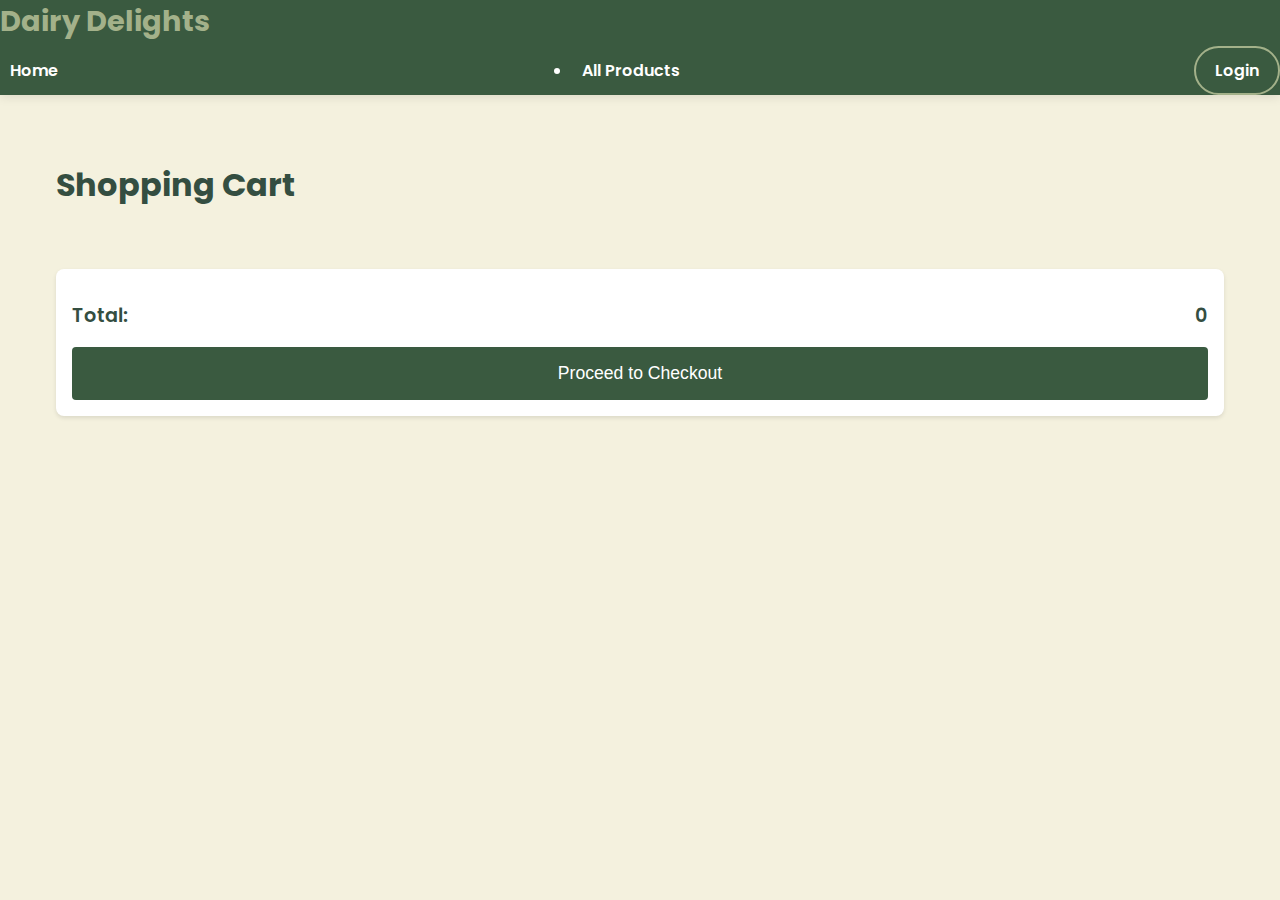
<file: cart.html>
<!DOCTYPE html>
<html lang="en">
<head>
    <meta charset="UTF-8">
    <meta name="viewport" content="width=device-width, initial-scale=1.0">
    <title>Shopping Cart - Dairy Delights</title>
    <link rel="stylesheet" href="styles.css">
    <link href="https://fonts.googleapis.com/css2?family=Poppins:wght@300;400;600&display=swap" rel="stylesheet">
    <link rel="stylesheet" href="https://cdnjs.cloudflare.com/ajax/libs/font-awesome/5.15.3/css/all.min.css">
</head>
<body>
    <header>
        <h1>
            <!-- <i class="fas fa-leaf"></i> -->
            <a href="index.html" class="site-title">Dairy Delights</a>
        </h1>
        
        <nav class="navbar">
            <ul class="nav-links">
                <li><a href="index.html">Home</a></li>
                <li><a href="products.html">All Products</a></li>
                <!-- <li><a href="index.html#about">About</a></li>
                <li><a href="index.html#contact">Contact</a></li> -->
                <div class="nav-right">
                    <!-- <li><a href="cart.html" class="cart-link">
                        <i class="fas fa-shopping-cart"></i>Cart
                        <span id="cart-count">0</span>
                    </a></li> -->
                    <li id="dashboardLink" style="display: none;"><a href="dashboard.html">Dashboard</a></li>
                    <li id="userSection">
                        <span id="userName" style="display: none;"></span>
                        <a href="login.html" id="loginLink">Login</a>
                        <a href="#" id="logoutLink" style="display: none;">Logout</a>
                    </li>
                </div>
            </ul>
        </nav>
    </header>

    <main>
        <section class="cart-section">
            <h2>Shopping Cart</h2>
            <div id="cart-items"></div>
            <div class="cart-summary">
                <div class="total">
                    <span>Total:</span>
                    <span id="cart-total">₹0.00</span>
                </div>
                <button id="checkout-btn" class="btn btn-primary" onclick="proceedToCheckout()">Proceed to Checkout</button>
            </div>
        </section>
    </main>

    <div id="notification" class="notification"></div>
    <div id="login-prompt" class="modal">
        <div class="modal-content">
            <h2>Login Required</h2>
            <p>Please login or register to proceed with checkout.</p>
            <div class="modal-buttons">
                <a href="login.html" class="btn">Login</a>
                <a href="register.html" class="btn">Register</a>
                <button class="btn btn-secondary" onclick="closeLoginPrompt()">Cancel</button>
            </div>
        </div>
    </div>

    <script src="script.js"></script>
    <script src="auth.js"></script>
    <script>
        function proceedToCheckout() {
            const user = JSON.parse(localStorage.getItem('user'));
            if (!user) {
                // Show login prompt if user is not logged in
                document.getElementById('login-prompt').style.display = 'block';
            } else {
                // Proceed to checkout if user is logged in
                window.location.href = 'checkout.html';
            }
        }

        function closeLoginPrompt() {
            document.getElementById('login-prompt').style.display = 'none';
        }

        // Close modal when clicking outside
        window.onclick = function(event) {
            const modal = document.getElementById('login-prompt');
            if (event.target == modal) {
                modal.style.display = 'none';
            }
        }
    </script>
</body>
</html>
</file>
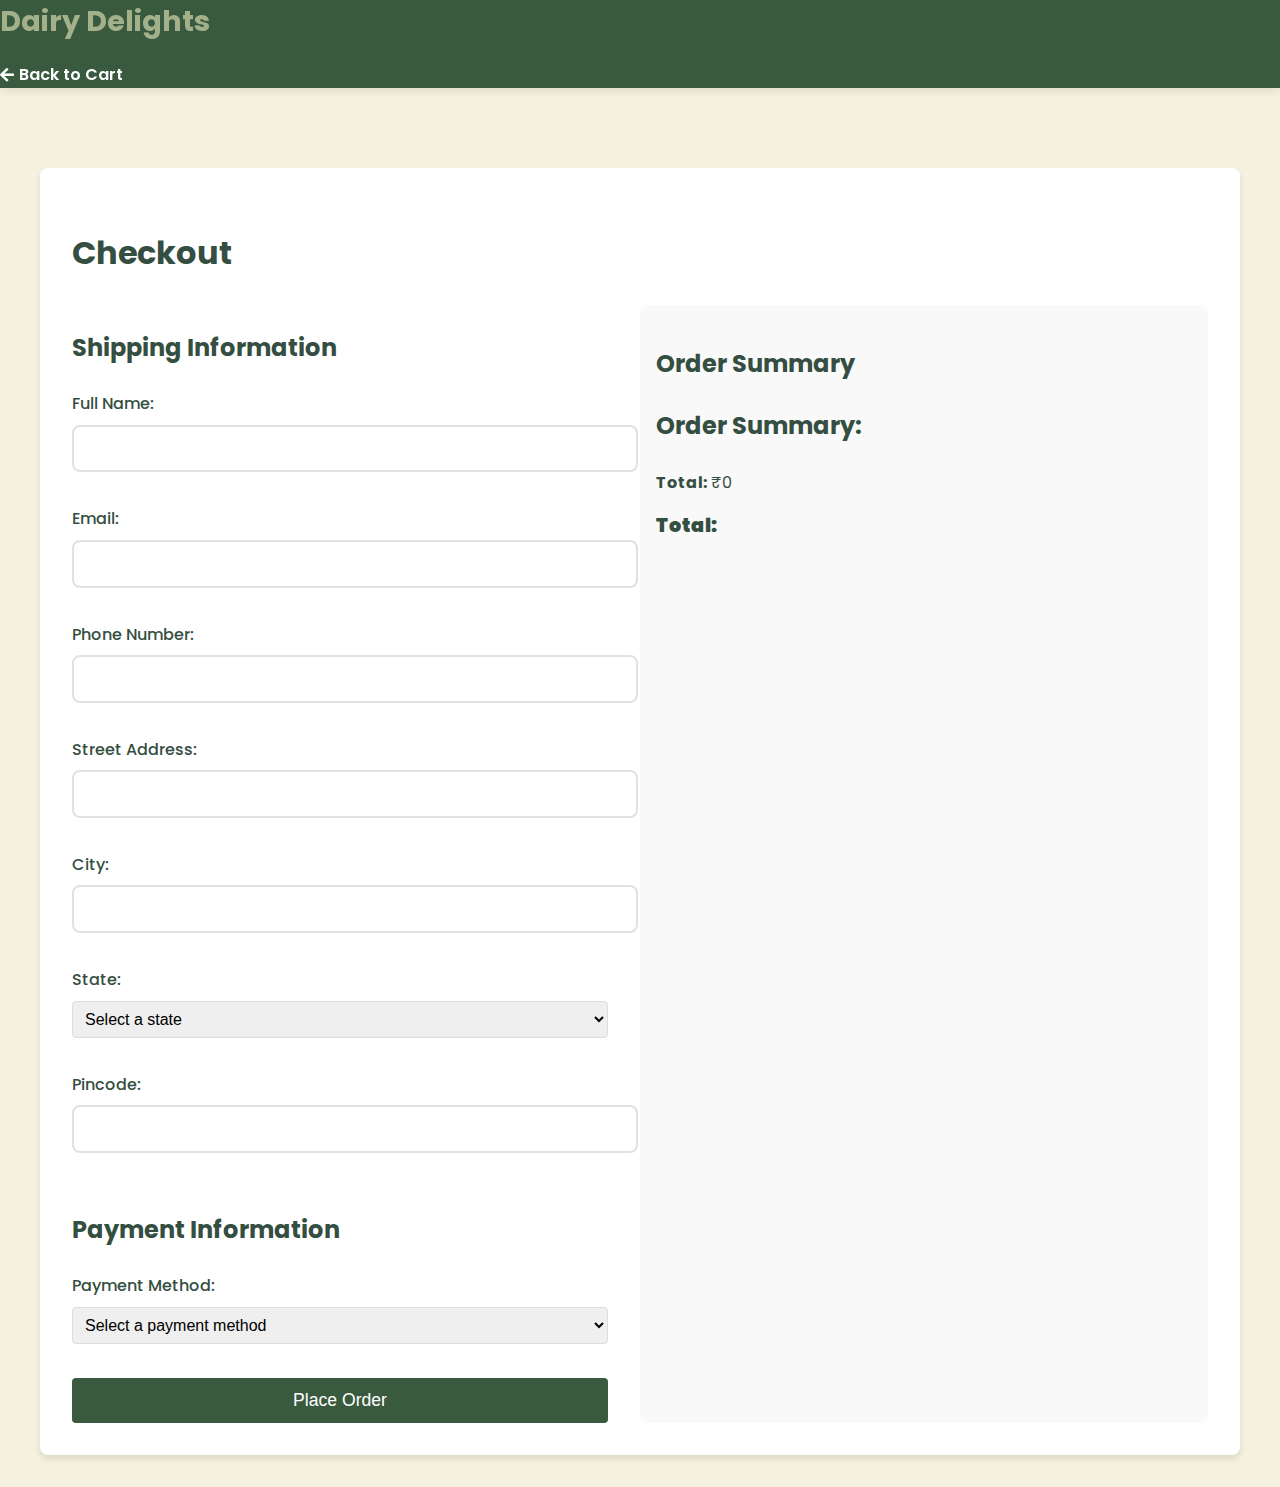
<file: checkout.html>
<!DOCTYPE html>
<html lang="en">
<head>
    <meta charset="UTF-8">
    <meta name="viewport" content="width=device-width, initial-scale=1.0">
    <title>Checkout - Dairy Delights</title>
    <link rel="stylesheet" href="styles.css">
    <link href="https://fonts.googleapis.com/css2?family=Poppins:wght@300;400;600&display=swap" rel="stylesheet">
    <link rel="stylesheet" href="https://cdnjs.cloudflare.com/ajax/libs/font-awesome/5.15.3/css/all.min.css">
</head>
<body>
    <header>
        <h1>
            <!-- <i class="fas fa-leaf"></i> -->
            <a href="index.html" class="site-title">Dairy Delights</a>
        </h1>

        <nav>
            <ul>
                <li><a href="cart.html" class="back-btn"><i class="fas fa-arrow-left"></i> Back to Cart</a></li>
            </ul>
        </nav>
    </header>

    <main>
        <section id="checkout" class="checkout-section">
            <h2>Checkout</h2>
            <div class="checkout-container">
                <div class="checkout-form">
                    <form id="checkout-form">
                        <h3>Shipping Information</h3>
                        <div class="form-group">
                            <label for="name">Full Name:</label>
                            <input type="text" id="name" required>
                        </div>
                        <div class="form-group">
                            <label for="email">Email:</label>
                            <input type="email" id="email" required>
                        </div>
                        <div class="form-group">
                            <label for="phone">Phone Number:</label>
                            <input type="tel" id="phone" required>
                        </div>
                        <div class="form-group">
                            <label for="street">Street Address:</label>
                            <input type="text" id="street" required>
                        </div>
                        <div class="form-group">
                            <label for="city">City:</label>
                            <input type="text" id="city" required>
                        </div>
                        <div class="form-group">
                            <label for="state">State:</label>
                            <select id="state" required>
                                <option value="">Select a state</option>
                                <option value="Andhra Pradesh">Andhra Pradesh</option>
                                <option value="Arunachal Pradesh">Arunachal Pradesh</option>
                                <option value="Assam">Assam</option>
                                <option value="Bihar">Bihar</option>
                                <option value="Chhattisgarh">Chhattisgarh</option>
                                <option value="Goa">Goa</option>
                                <option value="Gujarat">Gujarat</option>
                                <option value="Haryana">Haryana</option>
                                <option value="Himachal Pradesh">Himachal Pradesh</option>
                                <option value="Jharkhand">Jharkhand</option>
                                <option value="Karnataka">Karnataka</option>
                                <option value="Kerala">Kerala</option>
                                <option value="Madhya Pradesh">Madhya Pradesh</option>
                                <option value="Maharashtra">Maharashtra</option>
                                <option value="Manipur">Manipur</option>
                                <option value="Meghalaya">Meghalaya</option>
                                <option value="Mizoram">Mizoram</option>
                                <option value="Nagaland">Nagaland</option>
                                <option value="Odisha">Odisha</option>
                                <option value="Punjab">Punjab</option>
                                <option value="Rajasthan">Rajasthan</option>
                                <option value="Sikkim">Sikkim</option>
                                <option value="Tamil Nadu">Tamil Nadu</option>
                                <option value="Telangana">Telangana</option>
                                <option value="Tripura">Tripura</option>
                                <option value="Uttar Pradesh">Uttar Pradesh</option>
                                <option value="Uttarakhand">Uttarakhand</option>
                                <option value="West Bengal">West Bengal</option>
                            </select>
                        </div>
                        <div class="form-group">
                            <label for="pincode">Pincode:</label>
                            <input type="text" id="pincode" required>
                        </div>
                        <h3>Payment Information</h3>
                        <div class="form-group">
                            <label for="payment">Payment Method:</label>
                            <select id="payment" required>
                                <option value="">Select a payment method</option>
                                <option value="cod">Cash on Delivery</option>
                                <option value="card">Credit/Debit Card</option>
                                <option value="upi">UPI</option>
                                <option value="paytm">Paytm</option>
                                <option value="gpay">Google Pay</option>
                                <option value="phonepe">PhonePe</option>
                                <option value="amazonpay">Amazon Pay</option>
                            </select>
                        </div>
                        <div id="payment-details" class="form-group" style="display: none;">
                            <!-- This div will be populated dynamically based on the selected payment method -->
                        </div>
                        <button type="submit" class="btn btn-primary">Place Order</button>
                    </form>
                </div>
                <div class="order-summary">
                    <h3>Order Summary</h3>
                    <div id="order-summary"></div>
                    <div class="total">
                        <strong>Total:</strong> <span id="order-total"></span>
                    </div>
                </div>
            </div>
        </section>
    </main>

    <div id="notification" class="notification"></div>

    <script src="script.js"></script>
</body>
</html>
</file>
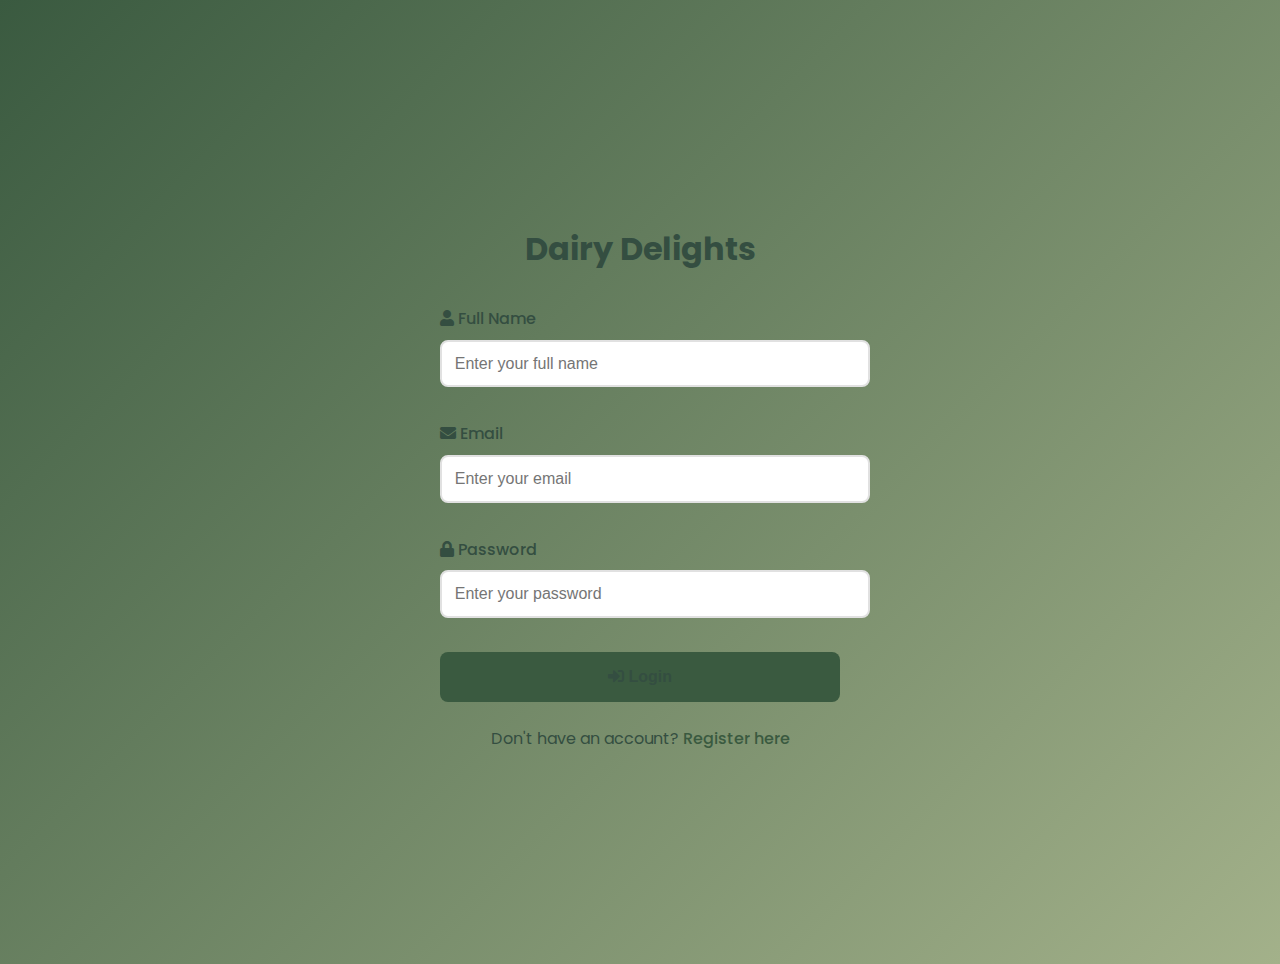
<file: dashboard.html>
<!DOCTYPE html>
<html lang="en">
<head>
    <meta charset="UTF-8">
    <meta name="viewport" content="width=device-width, initial-scale=1.0">
    <title>Dashboard - Dairy Delights</title>
    <link rel="stylesheet" href="styles.css">
    <link href="https://fonts.googleapis.com/css2?family=Poppins:wght@300;400;500;600;700&display=swap" rel="stylesheet">
    <link rel="stylesheet" href="https://cdnjs.cloudflare.com/ajax/libs/font-awesome/5.15.4/css/all.min.css">
</head>
<body>
    <header>
        <h1>
            <!-- <i class="fas fa-leaf"></i> -->
            <a href="index.html" class="site-title">Dairy Delights</a>
        </h1>
        <nav class="navbar">
            <ul class="nav-links">
                <!-- <div class="nav-left">
                    <li><a href="index.html" class="dashboard-nav-link">Home</a></li>
                    <li><a href="products.html" class="dashboard-nav-link">All Products</a></li>
                </div> -->
                <li><a href="index.html">Home</a></li>
                <li><a href="products.html">All Products</a></li>
                <div class="nav-right">
                    <li><a href="cart.html"><i class="fas fa-shopping-cart"></i> Cart </a></li>
                    <li id="dashboardLink"><a href="dashboard.html" class="active">Dashboard</a></li>
                    <li id="userSection">
                        <span id="userName"></span>
                        <a href="#" id="logoutLink">Logout</a>
                    </li>
                </div>
            </ul>
        </nav>
    </header>
    
    <main class="dashboard">
        <div class="welcome-section">
            <h1>Welcome, <span id="welcomeUserName"></span>!</h1>
        </div>
        <div class="dashboard-content">
            <div class="dashboard-card">
                <h2>Your Account Details</h2>
                <div id="userDetails"></div>
            </div>
            <!-- Add more dashboard cards as needed -->
        </div>
    </main>

    <script src="auth.js"></script>
    <script>
        // Display user details in dashboard
        document.addEventListener('DOMContentLoaded', function() {
            const user = JSON.parse(localStorage.getItem('user'));
            if (!user) {
                window.location.href = 'login.html';
                return;
            }
            
            // Update welcome message with full name
            const welcomeUserName = document.getElementById('welcomeUserName');
            if (welcomeUserName) {
                welcomeUserName.textContent = user.name;
            }

            // Update navigation username
            const userName = document.getElementById('userName');
            if (userName) {
                userName.textContent = user.name;
                userName.style.display = 'inline-block';
            }
            
            // Update user details section
            const userDetails = document.getElementById('userDetails');
            if (userDetails) {
                userDetails.innerHTML = `
                    <p><strong>Name:</strong> ${user.name}</p>
                    <p><strong>Email:</strong> ${user.email}</p>
                `;
            }
        });
    </script>
</body>
</html>
</file>
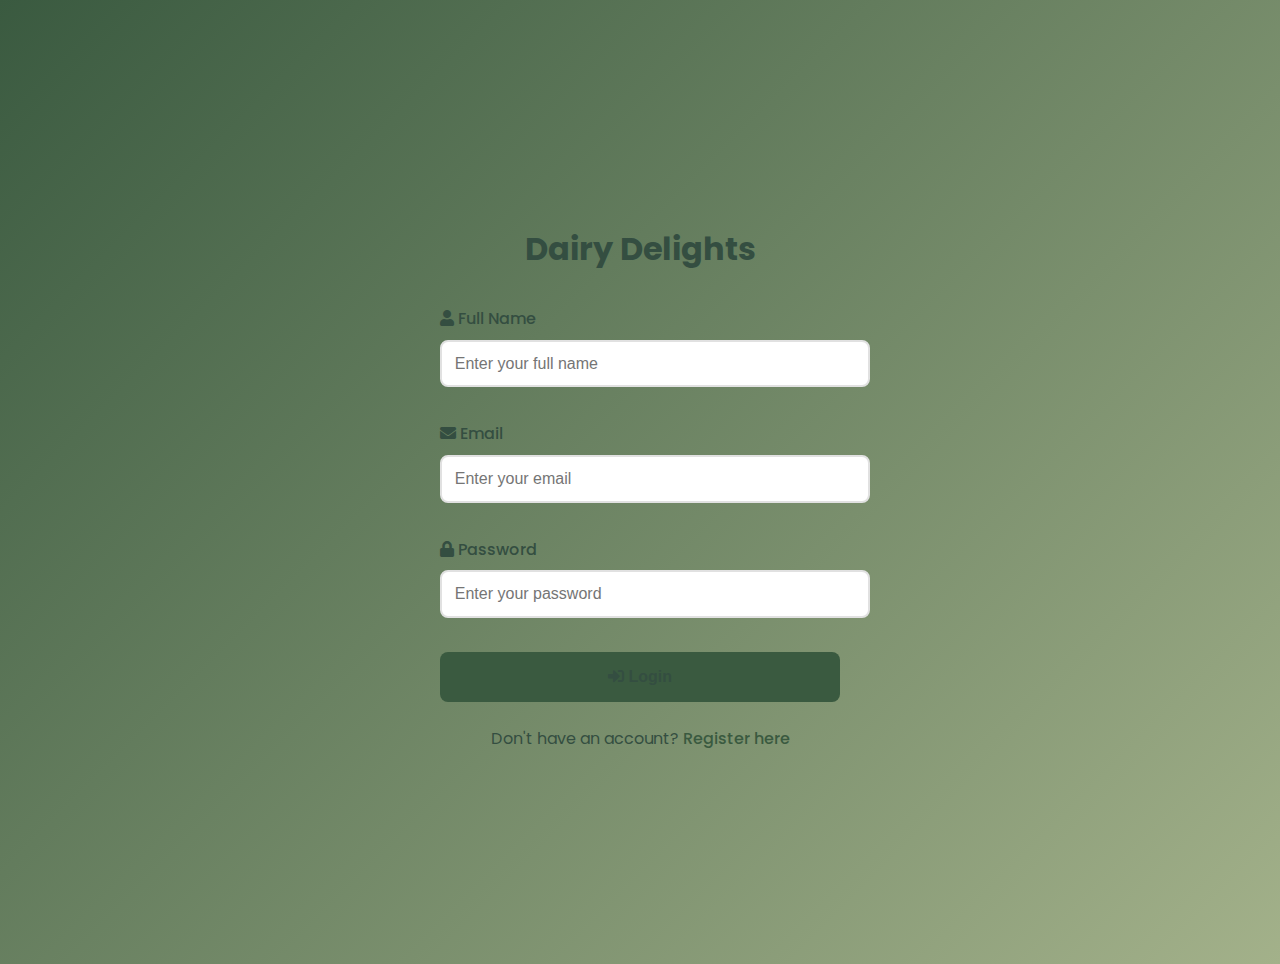
<file: login.html>
<!DOCTYPE html>
<html lang="en">
<head>
    <meta charset="UTF-8">
    <meta name="viewport" content="width=device-width, initial-scale=1.0">
    <title>Dairy Delights - Login</title>
    <link rel="stylesheet" href="styles.css">
    <link href="https://fonts.googleapis.com/css2?family=Poppins:wght@300;400;500;600;700&display=swap" rel="stylesheet">
    <link rel="stylesheet" href="https://cdnjs.cloudflare.com/ajax/libs/font-awesome/5.15.4/css/all.min.css">
</head>
<body>
    <div class="auth-container">
        <div class="auth-box">
            <h2>
                <!-- <i class="fas fa-leaf"></i> -->
                 Dairy Delights 
            </h2>
            <form id="loginForm">
                <div class="form-group">
                    <label for="name"><i class="fas fa-user"></i> Full Name</label>
                    <input type="text" id="name" required placeholder="Enter your full name">
                </div>
                <div class="form-group">
                    <label for="email"><i class="fas fa-envelope"></i> Email</label>
                    <input type="email" id="email" required placeholder="Enter your email">
                </div>
                <div class="form-group">
                    <label for="password"><i class="fas fa-lock"></i> Password</label>
                    <input type="password" id="password" required placeholder="Enter your password">
                </div>
                <button type="submit"><i class="fas fa-sign-in-alt"></i> Login</button>
            </form>
            <p>Don't have an account? <a href="register.html">Register here</a></p>
        </div>
    </div>
    <script src="auth.js"></script>
</body>
</html>
</file>
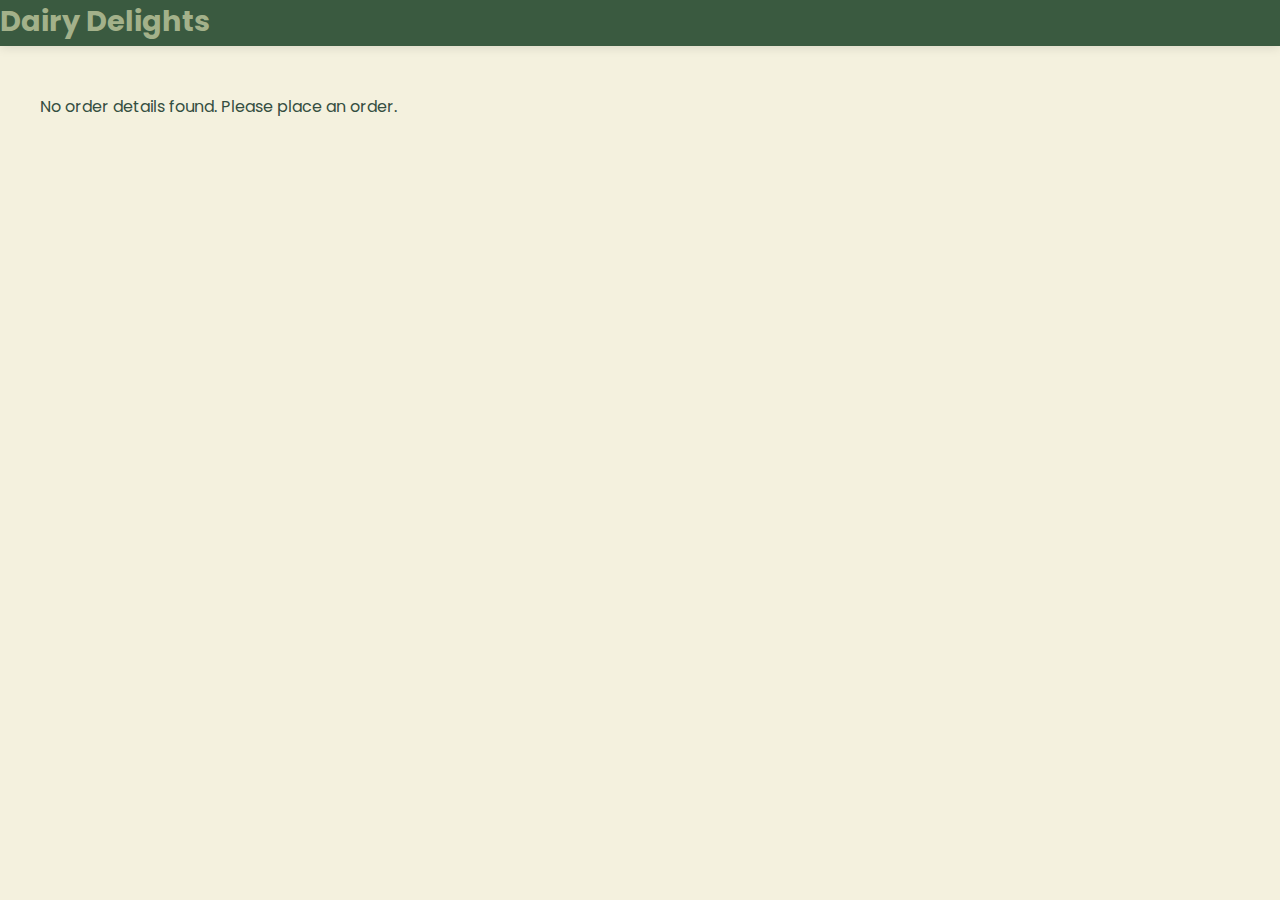
<file: order-success.html>
<!DOCTYPE html>
<html lang="en">
<head>
    <meta charset="UTF-8">
    <meta name="viewport" content="width=device-width, initial-scale=1.0">
    <title>Order Placed Successfully - Dairy Delights</title>
    <link rel="stylesheet" href="styles.css">
    <link href="https://fonts.googleapis.com/css2?family=Poppins:wght@300;400;600&display=swap" rel="stylesheet">
    <link rel="stylesheet" href="https://cdnjs.cloudflare.com/ajax/libs/font-awesome/5.15.3/css/all.min.css">
</head>
<body>
    <header>
        <h1>
            <!-- <i class="fas fa-leaf"></i> -->
            <a href="index.html" class="site-title">Dairy Delights</a>
        </h1>
    </header>

    <main>
        <section id="order-success" class="order-success-section">
            <h2>Order Placed Successfully!</h2>
            <p>Thank you for your order. Your order details are below:</p>
            <p>Order ID: <span id="order-id"></span></p>
            <div id="order-details"></div>
            <button class="btn" onclick="clearOrderAndGoHome()">Back to Home</button>
        </section>
    </main>

    <script src="script.js"></script>
</body>
</html>
</file>
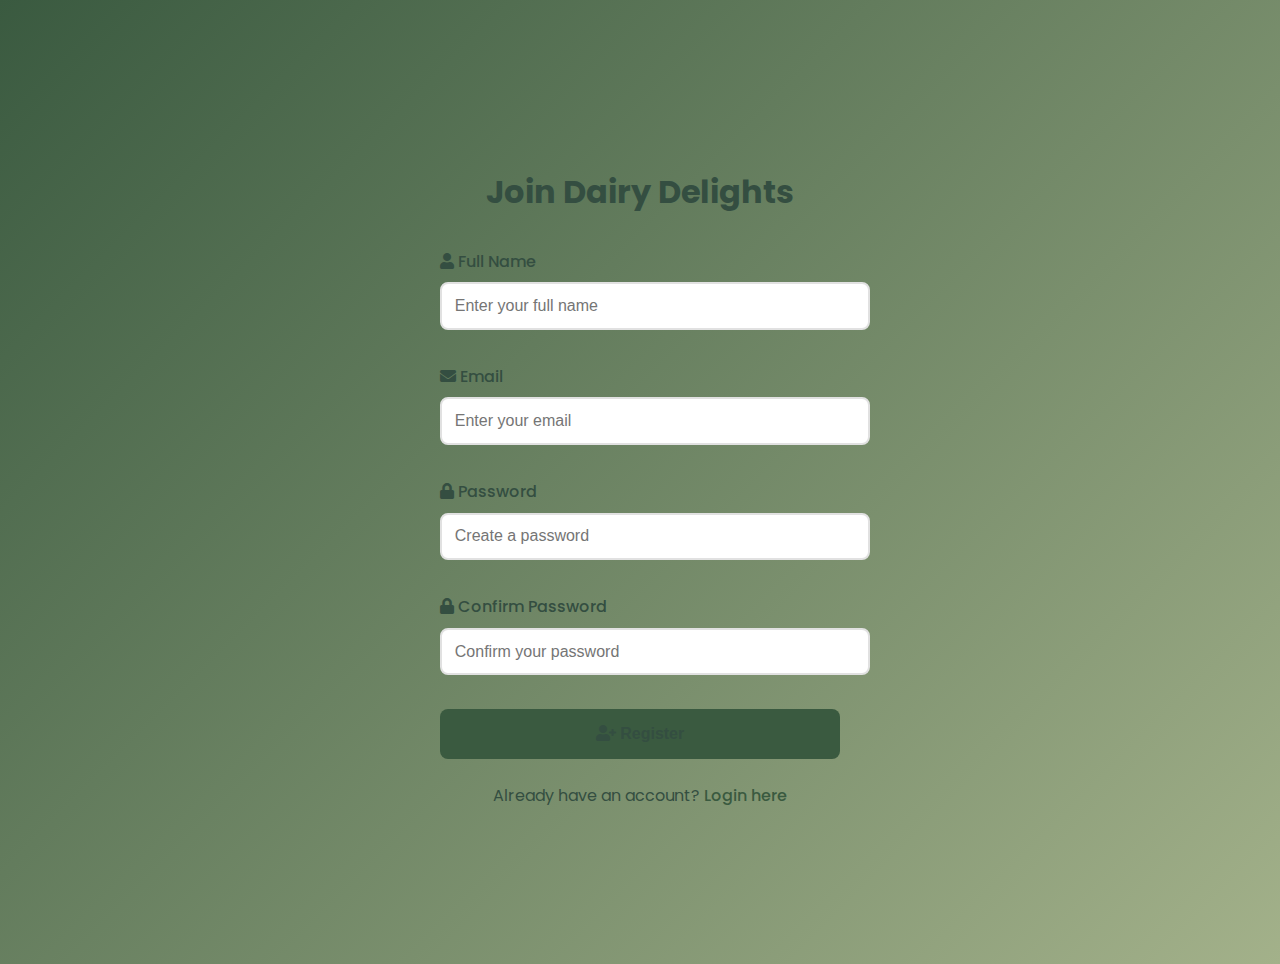
<file: register.html>
<!DOCTYPE html>
<html lang="en">
<head>
    <meta charset="UTF-8">
    <meta name="viewport" content="width=device-width, initial-scale=1.0">
    <title>Dairy Delights - Register</title>
    <link rel="stylesheet" href="styles.css">
    <link href="https://fonts.googleapis.com/css2?family=Poppins:wght@300;400;500;600;700&display=swap" rel="stylesheet">
    <link rel="stylesheet" href="https://cdnjs.cloudflare.com/ajax/libs/font-awesome/5.15.4/css/all.min.css">
</head>
<body>
    <div class="auth-container">
        <div class="auth-box">
            <h2>
                <!-- <i class="fas fa-leaf"></i> -->
                 Join Dairy Delights 
            </h2>
            <form id="registerForm">
                <div class="form-group">
                    <label for="name"><i class="fas fa-user"></i> Full Name</label>
                    <input type="text" id="name" required placeholder="Enter your full name">
                </div>
                <div class="form-group">
                    <label for="email"><i class="fas fa-envelope"></i> Email</label>
                    <input type="email" id="email" required placeholder="Enter your email">
                </div>
                <div class="form-group">
                    <label for="password"><i class="fas fa-lock"></i> Password</label>
                    <input type="password" id="password" required placeholder="Create a password">
                </div>
                <div class="form-group">
                    <label for="confirmPassword"><i class="fas fa-lock"></i> Confirm Password</label>
                    <input type="password" id="confirmPassword" required placeholder="Confirm your password">
                </div>
                <button type="submit"><i class="fas fa-user-plus"></i> Register</button>
            </form>
            <p>Already have an account? <a href="login.html">Login here</a></p>
        </div>
    </div>
    <script src="auth.js"></script>
</body>
</html>
</file>
<file: styles.css>
:root {
    --primary-color: #3a5a40;
    --secondary-color: #a3b18a;
    --background-color: #f4f1de;
    --text-color: #344e41;
    --card-background: #ffffff;
    --accent-color: #588157;
    --h1-size: clamp(1.5rem, 5vw, 2.5rem);
    --h2-size: clamp(1.25rem, 4vw, 2rem);
    --h3-size: clamp(1rem, 3vw, 1.5rem);
    --body-size: clamp(0.875rem, 2vw, 1rem);
}

body {
    font-family: 'Poppins', Arial, sans-serif;
    line-height: 1.6;
    margin: 0;
    padding: 0;
    background-color: var(--background-color);
    color: var(--text-color);
    font-size: var(--body-size);
}

header {
    position: relative;
    background-color: var(--primary-color);
    padding: 1rem;
    color: white;
}

.header-content {
    display: flex;
    justify-content: space-between;
    align-items: center;
    max-width: 1200px;
    margin: 0 auto;
}

.menu-toggle {
    display: none;
    background: none;
    border: none;
    color: white;
    font-size: 1.8rem;
    cursor: pointer;
    padding: 0.5rem;
}

#main-nav {
    display: block;
}

.nav-buttons {
    display: flex;
    align-items: center;
    gap: 1.5rem;
    margin: 0;
    padding: 0;
    list-style: none;
}

.nav-btn {
    color: white;
    text-decoration: none;
    padding: 0.5rem 1rem;
    margin-right: 0.5rem;
    border-radius: 4px;
    transition: background-color 0.3s ease;
}

.nav-btn:hover {
    background-color: var(--accent-color);
}

@media (max-width: 768px) {
    .menu-toggle {
        display: block;
    }

    #main-nav {
        display: none;
        position: fixed;
        top: 60px;
        left: 0;
        width: 100%;
        height: calc(100vh - 60px);
        background-color: var(--primary-color);
        z-index: 1000;
    }

    #main-nav.active {
        display: block;
    }

    .nav-buttons {
        flex-direction: column;
        padding: 1rem;
    }

    .nav-buttons li {
        width: 100%;
        text-align: center;
        padding: 0.8rem 0;
        border-bottom: 1px solid rgba(255, 255, 255, 0.1);
    }

    .nav-buttons li:last-child {
        border-bottom: none;
    }

    .header-content {
        width: 100%;
    }
}

@media screen and (min-width: 769px) {
    header {
        padding: 0;
        position: sticky;
        top: 0;
        z-index: 1000;
        box-shadow: 0 2px 10px rgba(0, 0, 0, 0.1);
    }

    .header-content {
        max-width: 1400px;
        padding: 0.8rem 2rem;
        margin: 0 auto;
        display: flex;
        justify-content: space-between;
        align-items: center;
    }

    .site-title {
        font-size: 1.8rem;
        color: white;
        text-decoration: none;
        display: flex;
        align-items: center;
        gap: 0.5rem;
        transition: transform 0.3s ease;
    }

    .site-title:hover {
        transform: translateY(-2px);
    }

    .site-title i {
        color: var(--secondary-color);
    }

    #main-nav {
        margin-left: auto;
    }

    .nav-buttons {
        display: flex;
        gap: 1.5rem;
        align-items: center;
    }

    .nav-buttons li {
        position: relative;
    }

    .nav-btn {
        color: white;
        text-decoration: none;
        padding: 0.6rem 1.2rem;
        border-radius: 25px;
        font-weight: 500;
        transition: all 0.3s ease;
        position: relative;
    }

    .nav-btn::after {
        content: '';
        position: absolute;
        bottom: 0;
        left: 50%;
        width: 0;
        height: 2px;
        background-color: var(--secondary-color);
        transition: all 0.3s ease;
        transform: translateX(-50%);
    }

    .nav-btn:hover::after {
        width: 70%;
    }

    .nav-btn:hover {
        background-color: rgba(255, 255, 255, 0.1);
        transform: translateY(-2px);
    }

    .cart-link {
        background-color: var(--accent-color);
        padding: 0.6rem 1.2rem;
        border-radius: 25px;
        display: flex;
        align-items: center;
        gap: 0.5rem;
        transition: all 0.3s ease;
    }

    .cart-link:hover {
        background-color: var(--secondary-color);
        transform: translateY(-2px);
    }

    #cart-count {
        background-color: white;
        color: var(--primary-color);
        padding: 0.2rem 0.6rem;
        border-radius: 12px;
        font-size: 0.8rem;
        font-weight: 600;
    }

    #userSection {
        display: flex;
        align-items: center;
        gap: 1rem;
    }

    #loginLink, #logoutLink {
        background-color: transparent;
        border: 2px solid var(--secondary-color);
        padding: 0.6rem 1.2rem;
        border-radius: 25px;
        color: white;
        text-decoration: none;
        transition: all 0.3s ease;
    }

    #loginLink:hover, #logoutLink:hover {
        background-color: var(--secondary-color);
        transform: translateY(-2px);
    }

    #userName {
        color: var(--secondary-color);
        font-weight: 500;
    }

    #dashboardLink a {
        background-color: var(--secondary-color);
        padding: 0.6rem 1.2rem;
        border-radius: 25px;
        color: white;
        text-decoration: none;
        transition: all 0.3s ease;
    }

    #dashboardLink a:hover {
        background-color: var(--accent-color);
        transform: translateY(-2px);
    }

    /* Add subtle animation for page load */
    .nav-buttons li {
        opacity: 0;
        animation: fadeInNav 0.5s ease forwards;
    }

    @keyframes fadeInNav {
        from {
            opacity: 0;
            transform: translateY(-10px);
        }
        to {
            opacity: 1;
            transform: translateY(0);
        }
    }

    /* Add animation delay for each nav item */
    .nav-buttons li:nth-child(1) { animation-delay: 0.1s; }
    .nav-buttons li:nth-child(2) { animation-delay: 0.2s; }
    .nav-buttons li:nth-child(3) { animation-delay: 0.3s; }
    .nav-buttons li:nth-child(4) { animation-delay: 0.4s; }
    .nav-buttons li:nth-child(5) { animation-delay: 0.5s; }
    .nav-buttons li:nth-child(6) { animation-delay: 0.6s; }
}

h1 {
    margin: 0;
    font-size: var(--h1-size);
}

nav ul {
    display: flex;
    justify-content: space-between;
    align-items: center;
    padding: 0;
    margin-top: 1rem;
}

nav ul li {
    margin-right: 20px;
}

nav ul li:last-child {
    margin-right: 0;
}

nav ul li a {
    color: white;
    text-decoration: none;
    font-weight: 600;
    transition: color 0.3s ease;
}

nav ul li a:hover {
    color: var(--secondary-color);
}

main {
    padding: 2rem;
    max-width: 1200px;
    margin: 0 auto;
}

.product-grid {
    display: grid;
    grid-template-columns: repeat(auto-fill, minmax(250px, 1fr));
    gap: 2rem;
    margin-top: 2rem;
}

.product {
    background-color: var(--card-background);
    border-radius: 8px;
    padding: 1rem;
    text-align: center;
    box-shadow: 0 4px 6px rgba(0, 0, 0, 0.1);
    transition: transform 0.3s ease, box-shadow 0.3s ease;
    cursor: pointer;
}

.product:hover {
    transform: translateY(-5px);
    box-shadow: 0 6px 12px rgba(0, 0, 0, 0.15);
}

.product.clicked {
    background-color: #e8f0fe;
}

.product img {
    max-width: 100%;
    height: auto;
    border-radius: 8px;
    margin-bottom: 1rem;
    cursor: pointer;
    transition: transform 0.3s ease;
}

.product img:hover {
    transform: scale(1.05);
}

.product img.added-to-cart {
    animation: pulse 0.3s ease-in-out;
}

@keyframes pulse {
    0% { transform: scale(1); }
    50% { transform: scale(1.1); }
    100% { transform: scale(1); }
}

.product h3 {
    margin: 0.5rem 0;
    color: var(--primary-color);
}

.product p {
    font-weight: 600;
    color: var(--accent-color);
}

.btn {
    background-color: var(--accent-color);
    color: white;
    border: none;
    padding: 0.5rem 1rem;
    border-radius: 4px;
    cursor: pointer;
    transition: background-color 0.3s ease;
}

.btn:hover {
    background-color: var(--primary-color);
}

#cart {
    background-color: var(--card-background);
    border-radius: 8px;
    padding: 1rem;
    margin-top: 2rem;
    box-shadow: 0 4px 6px rgba(0, 0, 0, 0.1);
}

#cart-items {
    max-height: 300px;
    overflow-y: auto;
    margin-bottom: 1rem;
}

.cart-item {
    display: flex;
    align-items: center;
    justify-content: space-between;
    margin-bottom: 10px;
    background-color: #f9f9f9;
    padding: 0.5rem;
    border-radius: 4px;
}

.cart-item-image {
    width: 50px;
    height: 50px;
    object-fit: cover;
    border-radius: 4px;
    margin-right: 10px;
}

.cart-item-details {
    flex-grow: 1;
    margin: 0 10px;
}

.cart-item-actions {
    display: flex;
    align-items: center;
}

.cart-item-quantity {
    margin: 0 10px;
    font-weight: bold;
}

.decrease-btn, .increase-btn {
    padding: 2px 8px;
    font-size: 1rem;
}

.modal {
    display: none;
    position: fixed;
    z-index: 1;
    left: 0;
    top: 0;
    width: 100%;
    height: 100%;
    background-color: rgba(0,0,0,0.4);
    overflow-y: auto;
}

.modal-content {
    background-color: var(--card-background);
    margin: 5% auto;
    padding: 20px;
    border-radius: 8px;
    box-shadow: 0 4px 6px rgba(0, 0, 0, 0.1);
    width: 80%;
    max-width: 500px;
}

form {
    display: flex;
    flex-direction: column;
}

form label, form input, form textarea, form select {
    margin-bottom: 10px;
}

form input, form textarea, form select {
    padding: 0.5rem;
    border: 1px solid #ddd;
    border-radius: 4px;
}

#order-success h2 {
    color: var(--primary-color);
}

#order-id {
    font-weight: 600;
    color: var(--accent-color);
}

.notification {
    display: none;
    position: fixed;
    top: 20px;
    left: 50%;
    transform: translateX(-50%);
    background-color: var(--accent-color);
    color: white;
    padding: 10px 20px;
    border-radius: 5px;
    box-shadow: 0 2px 5px rgba(0,0,0,0.2);
    z-index: 1000;
    text-align: center;
    font-weight: bold;
    animation: fadeInOut 3s ease-in-out;
}

@keyframes fadeInOut {
    0%, 100% { opacity: 0; }
    10%, 90% { opacity: 1; }
}

#cart-count {
    background-color: var(--accent-color);
    color: white;
    border-radius: 50%;
    padding: 2px 6px;
    font-size: 0.8em;
    margin-left: 5px;
}

/* Add these new styles */
.product-scroll {
    display: flex;
    overflow-x: auto;
    gap: 1rem;
    padding: 1rem 0;
    scroll-snap-type: x mandatory;
}

.product-scroll .product {
    flex: 0 0 250px;
    scroll-snap-align: start;
}

/* Add these new styles at the end of your existing CSS */
.view-all-container {
    text-align: center;
    margin-top: 2rem;
}

.view-all-btn {
    display: inline-block;
    padding: 0.75rem 1.5rem;
    font-size: 1.1rem;
    text-decoration: none;
    background-color: var(--primary-color);
    color: white;
    border-radius: 4px;
    transition: background-color 0.3s ease, transform 0.2s ease;
}

.view-all-btn:hover {
    background-color: var(--accent-color);
    transform: translateY(-2px);
}

/* Add these styles at the end of your existing CSS */
.back-btn {
    display: inline-flex;
    align-items: center;
    color: white;
    text-decoration: none;
    font-weight: 600;
    transition: color 0.3s ease;
}

.back-btn i {
    margin-right: 5px;
}

.back-btn:hover {
    color: var(--secondary-color);
}

/* Add these styles at the end of your existing CSS */

.about-section, .contact-section {
    background-color: var(--card-background);
    border-radius: 8px;
    padding: 2rem;
    margin-top: 2rem;
    box-shadow: 0 4px 6px rgba(0, 0, 0, 0.1);
}

.about-section p {
    margin-bottom: 1rem;
    line-height: 1.6;
}

.contact-section {
    display: flex;
    justify-content: space-between;
    flex-wrap: wrap;
}

#contact-form {
    flex: 1;
    min-width: 300px;
    margin-right: 2rem;
}

.contact-info {
    flex: 1;
    min-width: 300px;
}

.contact-info p {
    margin-bottom: 1rem;
    display: flex;
    align-items: center;
}

.contact-info i {
    margin-right: 10px;
    color: var(--accent-color);
}

@media (max-width: 768px) {
    .contact-section {
        flex-direction: column;
    }

    #contact-form, .contact-info {
        width: 100%;
        margin-right: 0;
    }

    .contact-info {
        margin-top: 2rem;
    }
}

/* Add this new style for the order summary images */
.order-item-image {
    width: 30px;
    height: 30px;
    object-fit: cover;
    border-radius: 4px;
    margin-right: 10px;
    vertical-align: middle;
}

/* Add these styles to your existing CSS */

/* Add these responsive styles at the end of your CSS file */

@media screen and (max-width: 1200px) {
    main {
        padding: 1rem;
    }
}

@media screen and (max-width: 768px) {
    header {
        flex-direction: column;
        align-items: center;
    }

    nav ul {
        flex-direction: column;
        align-items: center;
        margin-top: 1rem;
    }

    nav ul li {
        margin: 0.5rem 0;
    }

    .product-grid {
        grid-template-columns: repeat(auto-fill, minmax(200px, 1fr));
    }

    .product-scroll {
        overflow-x: auto;
        -webkit-overflow-scrolling: touch;
    }

    .product-scroll .product {
        flex: 0 0 200px;
    }

    .contact-section {
        flex-direction: column;
    }

    #contact-form, .contact-info {
        width: 100%;
        margin-right: 0;
    }

    .contact-info {
        margin-top: 2rem;
    }
}

@media screen and (max-width: 480px) {
    h1 {
        font-size: 2rem;
    }

    .product-grid {
        grid-template-columns: 1fr;
    }

    .product-scroll .product {
        flex: 0 0 150px;
    }

    .modal-content {
        width: 90%;
        padding: 15px;
    }

    .btn {
        padding: 0.4rem 0.8rem;
        font-size: 0.9rem;
    }
}

/* Adjust the cart item layout for smaller screens */
@media screen and (max-width: 600px) {
    .cart-item {
        flex-direction: column;
        align-items: flex-start;
    }

    .cart-item-image {
        margin-bottom: 10px;
    }

    .cart-item-details {
        margin: 10px 0;
    }

    .cart-item-actions {
        align-self: flex-end;
    }
}

/* Add these styles to your existing CSS */

.checkout-section {
    background-color: var(--card-background);
    border-radius: 8px;
    padding: 2rem;
    margin-top: 2rem;
    box-shadow: 0 4px 6px rgba(0, 0, 0, 0.1);
}

.checkout-container {
    display: flex;
    flex-wrap: wrap;
    gap: 2rem;
}

.checkout-form {
    flex: 1;
    min-width: 300px;
}

.order-summary {
    flex: 1;
    min-width: 300px;
    background-color: #f9f9f9;
    padding: 1rem;
    border-radius: 8px;
}

.form-group {
    margin-bottom: 1rem;
}

.form-group label {
    display: block;
    margin-bottom: 0.5rem;
    font-weight: 600;
}

.form-group input,
.form-group textarea,
.form-group select {
    width: 100%;
    padding: 0.5rem;
    border: 1px solid #ddd;
    border-radius: 4px;
    font-size: 1rem;
}

.btn-primary {
    background-color: var(--primary-color);
    color: white;
    padding: 0.75rem 1.5rem;
    font-size: 1.1rem;
    border: none;
    border-radius: 4px;
    cursor: pointer;
    transition: background-color 0.3s ease;
}

.btn-primary:hover {
    background-color: var(--accent-color);
}

.total {
    margin-top: 1rem;
    font-size: 1.2rem;
    text-align: right;
}

@media (max-width: 768px) {
    .checkout-container {
        flex-direction: column;
    }
}

/* Add these styles to your existing CSS */

#payment-details {
    margin-top: 1rem;
}

#payment-details label {
    display: block;
    margin-bottom: 0.5rem;
}

#payment-details input {
    width: 100%;
    padding: 0.5rem;
    margin-bottom: 1rem;
    border: 1px solid #ddd;
    border-radius: 4px;
}

.site-title {
    color: white;
    text-decoration: none;
    transition: color 0.3s ease;
}

.site-title:hover {
    color: var(--secondary-color);
}

/* Auth Pages */
.auth-container {
    min-height: 100vh;
    display: flex;
    justify-content: center;
    align-items: center;
    background: linear-gradient(135deg, var(--primary-color) 0%, var(--secondary-color) 100%);
    padding: 2rem;
}

.auth-box {
    background-color: var(--text-light);
    padding: 2.5rem;
    border-radius: 15px;
    box-shadow: var(--shadow);
    width: 100%;
    max-width: 400px;
    animation: slideUp 0.5s ease;
}

@keyframes slideUp {
    from {
        transform: translateY(20px);
        opacity: 0;
    }
    to {
        transform: translateY(0);
        opacity: 1;
    }
}

.auth-box h2 {
    color: var(--text-dark);
    text-align: center;
    margin-bottom: 2rem;
    font-size: 2rem;
}

.form-group {
    margin-bottom: 1.5rem;
}

.form-group label {
    display: block;
    margin-bottom: 0.5rem;
    color: var(--text-dark);
    font-weight: 500;
}

.form-group input {
    width: 100%;
    padding: 0.8rem;
    border: 2px solid #e1e1e1;
    border-radius: 8px;
    font-size: 1rem;
    transition: border-color 0.3s ease;
}

.form-group input:focus {
    border-color: var(--primary-color);
    outline: none;
}

.auth-box button {
    width: 100%;
    padding: 1rem;
    background-color: var(--primary-color);
    color: var(--text-light);
    border: none;
    border-radius: 8px;
    font-size: 1rem;
    font-weight: 600;
    cursor: pointer;
    transition: background-color 0.3s ease;
}

.auth-box button:hover {
    background-color: #3d8b40;
}

.auth-box p {
    text-align: center;
    margin-top: 1.5rem;
}

.auth-box a {
    color: var(--primary-color);
    text-decoration: none;
    font-weight: 500;
}

.auth-box a:hover {
    text-decoration: underline;
}

/* Dashboard */
.dashboard {
    padding: 2rem;
    max-width: 1200px;
    margin: 0 auto;
}

.welcome-section {
    background: linear-gradient(135deg, var(--primary-color) 0%, var(--secondary-color) 100%);
    padding: 3rem 2rem;
    border-radius: 15px;
    color: var(--text-light);
    margin-bottom: 2rem;
    text-align: center;
}

.dashboard-card {
    background: var(--text-light);
    padding: 2rem;
    border-radius: 15px;
    box-shadow: var(--shadow);
    margin-bottom: 1.5rem;
}

.dashboard-card h3 {
    color: var(--text-dark);
    margin-bottom: 1.5rem;
    font-size: 1.4rem;
}


.form-group {
    margin-bottom: 1.5rem;
}

.form-group label {
    display: block;
    margin-bottom: 0.5rem;
    color: var(--text-dark);
    font-weight: 500;
}

.form-group input {
    width: 100%;
    padding: 0.8rem;
    border: 2px solid #e1e1e1;
    border-radius: 8px;
    font-size: 1rem;
    transition: border-color 0.3s ease;
}

.form-group input:focus {
    border-color: var(--primary-color);
    outline: none;
}

/* Add these styles to your existing CSS */

#userName {
    margin-right: 15px;
    color: #ffffff;
    font-weight: 600;
    padding: 5px 10px;
    background-color: var(--accent-color);
    border-radius: 4px;
    display: inline-block;
}

#userSection {
    display: flex;
    align-items: center;
    gap: 10px;
}

#logoutLink {
    color: #ff4444;
    padding: 5px 10px;
    border-radius: 4px;
    transition: background-color 0.3s ease;
}

#logoutLink:hover {
    background-color: rgba(255, 68, 68, 0.2);
}

.dashboard-container {
    max-width: 1200px;
    margin: 50px auto;
    padding: 20px;
}

.dashboard-content {
    background: #fff;
    padding: 20px;
    border-radius: 8px;
    box-shadow: 0 2px 4px rgba(0,0,0,0.1);
}

#dashboardLink a {
    color: #4CAF50;
}

/* Update navbar styles */
.nav-links {
    display: flex;
    justify-content: space-between;
    align-items: center;
    width: 100%;
    padding: 0;
    margin: 0;
}

.nav-right {
    display: flex;
    align-items: center;
    gap: 20px;
}

/* Cart styles */
.cart-link {
    position: relative;
    display: flex;
    align-items: center;
    color: white;
    text-decoration: none;
    padding: 5px 10px;
    border-radius: 4px;
    transition: background-color 0.3s ease;
}

.cart-link:hover {
    background-color: var(--accent-color);
}

/* #cart-count {
    position: absolute;
    top: -8px;
    right: -8px;
    background-color: var(--accent-color);
    color: white;
    font-size: 12px;
    padding: 2px 6px;
    border-radius: 50%;
    min-width: 18px;
    text-align: center;
} */

/* Update existing styles */
#userSection {
    display: flex;
    align-items: center;
    gap: 10px;
}

/* Make sure links are properly styled */
.nav-links a {
    color: white;
    text-decoration: none;
    padding: 5px 10px;
    border-radius: 4px;
    transition: background-color 0.3s ease;
}

.nav-links a:hover {
    background-color: var(--accent-color);
}

/* Responsive styles */
@media (max-width: 768px) {
    .nav-links {
        flex-direction: column;
        align-items: flex-start;
    }

    .nav-right {
        flex-direction: column;
        width: 100%;
        gap: 10px;
        margin-top: 10px;
    }

    /* #cart-count {
        position: static;
        margin-left: 5px;
    } */
}

/* Add smooth scrolling */
html {
    scroll-behavior: smooth;
}

/* Add some padding to account for fixed header */
section {
    scroll-margin-top: 80px; /* Adjust this value based on your header height */
}

/* Products page specific styles */
.products-section {
    padding: 2rem;
    max-width: 1200px;
    margin: 0 auto;
}

.product-grid {
    display: grid;
    grid-template-columns: repeat(auto-fill, minmax(250px, 1fr));
    gap: 2rem;
    padding: 2rem 0;
}

.product {
    background-color: var(--card-background);
    border-radius: 8px;
    padding: 1rem;
    text-align: center;
    box-shadow: 0 2px 4px rgba(0, 0, 0, 0.1);
    transition: transform 0.3s ease, box-shadow 0.3s ease;
}

.product:hover {
    transform: translateY(-5px);
    box-shadow: 0 4px 8px rgba(0, 0, 0, 0.15);
}

.product img {
    width: 100%;
    height: 200px;
    object-fit: cover;
    border-radius: 4px;
    margin-bottom: 1rem;
}

.product h3 {
    margin: 0.5rem 0;
    color: var(--text-color);
}

.product p {
    color: var(--accent-color);
    font-weight: 600;
    margin: 0.5rem 0;
}

.product .btn {
    width: 100%;
    margin-top: 1rem;
}

/* Active link style */
.nav-links a.active {
    background-color: var(--accent-color);
}

/* Add these styles to your existing CSS */

.notification {
    position: fixed;
    top: 20px;
    left: 50%;
    transform: translateX(-50%);
    padding: 15px 30px;
    border-radius: 5px;
    color: white;
    font-weight: 500;
    z-index: 1000;
    display: none;
}

.notification.success {
    background-color: var(--accent-color);
}

.notification.error {
    background-color: #ff4444;
}

.product .description {
    color: var(--text-color);
    font-size: 0.9rem;
    margin: 0.5rem 0;
    min-height: 40px;
}

.product .price {
    font-size: 1.2rem;
    color: var(--accent-color);
    font-weight: 600;
}

/* Placeholder image styling */
.product img[src="images/placeholder.jpg"] {
    background-color: #f5f5f5;
    padding: 20px;
}

/* Active navigation link */
.nav-links a.active {
    background-color: var(--accent-color);
    color: white;
}

/* Modal styles */
.modal {
    display: none;
    position: fixed;
    z-index: 1000;
    left: 0;
    top: 0;
    width: 100%;
    height: 100%;
    background-color: rgba(0, 0, 0, 0.5);
    backdrop-filter: blur(5px);
}

.modal-content {
    background-color: white;
    margin: 15% auto;
    padding: 2rem;
    border-radius: 8px;
    max-width: 400px;
    text-align: center;
    position: relative;
    animation: modalSlideIn 0.3s ease;
}

@keyframes modalSlideIn {
    from {
        transform: translateY(-100px);
        opacity: 0;
    }
    to {
        transform: translateY(0);
        opacity: 1;
    }
}

.modal-content h2 {
    color: var(--primary-color);
    margin-bottom: 1rem;
}

.modal-content p {
    margin-bottom: 1.5rem;
    color: var(--text-color);
}

.modal-buttons {
    display: flex;
    gap: 1rem;
    justify-content: center;
}

.modal-buttons .btn {
    min-width: 100px;
}

.btn-secondary {
    background-color: #6c757d;
}

.btn-secondary:hover {
    background-color: #5a6268;
}

/* Cart section styles */
.cart-section {
    max-width: 1200px;
    margin: 2rem auto;
    padding: 0 1rem;
}

.cart-summary {
    margin-top: 2rem;
    padding: 1rem;
    background-color: white;
    border-radius: 8px;
    box-shadow: 0 2px 4px rgba(0,0,0,0.1);
}

.total {
    display: flex;
    justify-content: space-between;
    align-items: center;
    font-size: 1.2rem;
    font-weight: 600;
    margin-bottom: 1rem;
}

#checkout-btn {
    width: 100%;
    padding: 1rem;
    font-size: 1.1rem;
}

/* Dashboard specific styles */
.dashboard-nav-link {
    color: #ffffff !important;
    background-color: var(--secondary-color);
    padding: 8px 15px !important;
    border-radius: 4px;
    transition: background-color 0.3s ease;
}

.dashboard-nav-link:hover {
    background-color: var(--accent-color);
}

.dashboard-container {
    max-width: 1200px;
    margin: 50px auto;
    padding: 20px;
}

.dashboard-container h1 {
    color: var(--primary-color);
    margin-bottom: 30px;
    font-size: 2.2rem;
    text-align: center;
}

.dashboard-content {
    background: white;
    padding: 30px;
    border-radius: 10px;
    box-shadow: 0 2px 10px rgba(0,0,0,0.1);
}

.dashboard-content h2 {
    color: var(--accent-color);
    margin-bottom: 20px;
    font-size: 1.8rem;
}

#userDetails {
    background-color: #f8f9fa;
    padding: 20px;
    border-radius: 8px;
    margin-top: 20px;
}

#userDetails p {
    margin: 10px 0;
    font-size: 1.1rem;
    color: var(--text-color);
}

#userDetails strong {
    color: var(--primary-color);
    margin-right: 10px;
}

/* Active dashboard link */
.nav-links a.active {
    background-color: var(--primary-color) !important;
    color: white !important;
}

/* Update the logo styles in dashboard */
.navbar .logo {
    display: flex;
    align-items: center;
    gap: 10px;
    color: white;
    font-size: 1.2rem;
}

.navbar .logo i {
    color: var(--accent-color);
}

/* Add to your existing styles.css */
* {
    -webkit-tap-highlight-color: transparent;
}

.nav-btn, .cart-link, button {
    touch-action: manipulation;
}

/* Add these touch optimization styles */
* {
    -webkit-tap-highlight-color: transparent;
}

button,
.btn,
.nav-btn,
.cart-link {
    cursor: pointer;
    touch-action: manipulation;
    -webkit-touch-callout: none;
    user-select: none;
}

/* Improve scrolling */
html {
    scroll-behavior: smooth;
    -webkit-overflow-scrolling: touch;
}

/* Better image handling */
img {
    max-width: 100%;
    height: auto;
    display: block;
}

/* Optimize font sizes */
:root {
    --h1-size: clamp(1.5rem, 5vw, 2.5rem);
    --h2-size: clamp(1.25rem, 4vw, 2rem);
    --h3-size: clamp(1rem, 3vw, 1.5rem);
    --body-size: clamp(0.875rem, 2vw, 1rem);
}

h1 { font-size: var(--h1-size); }
h2 { font-size: var(--h2-size); }
h3 { font-size: var(--h3-size); }
body { font-size: var(--body-size); }

/* Improve form accessibility */
input:focus,
textarea:focus,
select:focus {
    outline: 2px solid var(--primary-color);
    outline-offset: 1px;
}

/* Search and Filter Styles */
.products-header {
    margin-bottom: 2rem;
}

.search-container {
    margin-bottom: 1.5rem;
}

#searchInput {
    width: 100%;
    max-width: 500px;
    padding: 0.8rem 1rem;
    border: 2px solid var(--primary-color);
    border-radius: 25px;
    font-size: 1rem;
    transition: box-shadow 0.3s ease;
}

#searchInput:focus {
    outline: none;
    box-shadow: 0 0 0 3px rgba(58, 90, 64, 0.2);
}

.category-filters {
    display: flex;
    flex-wrap: wrap;
    gap: 0.8rem;
    margin-bottom: 1.5rem;
}

.filter-btn {
    padding: 0.6rem 1.2rem;
    border: 2px solid var(--primary-color);
    border-radius: 20px;
    background: transparent;
    color: var(--primary-color);
    font-weight: 600;
    cursor: pointer;
    transition: all 0.3s ease;
}

.filter-btn:hover {
    background-color: var(--primary-color);
    color: white;
}

.filter-btn.active {
    background-color: var(--primary-color);
    color: white;
}

/* Responsive styles */
@media screen and (max-width: 768px) {
    .category-filters {
        justify-content: center;
    }

    .filter-btn {
        padding: 0.5rem 1rem;
        font-size: 0.9rem;
    }
}
</file>
